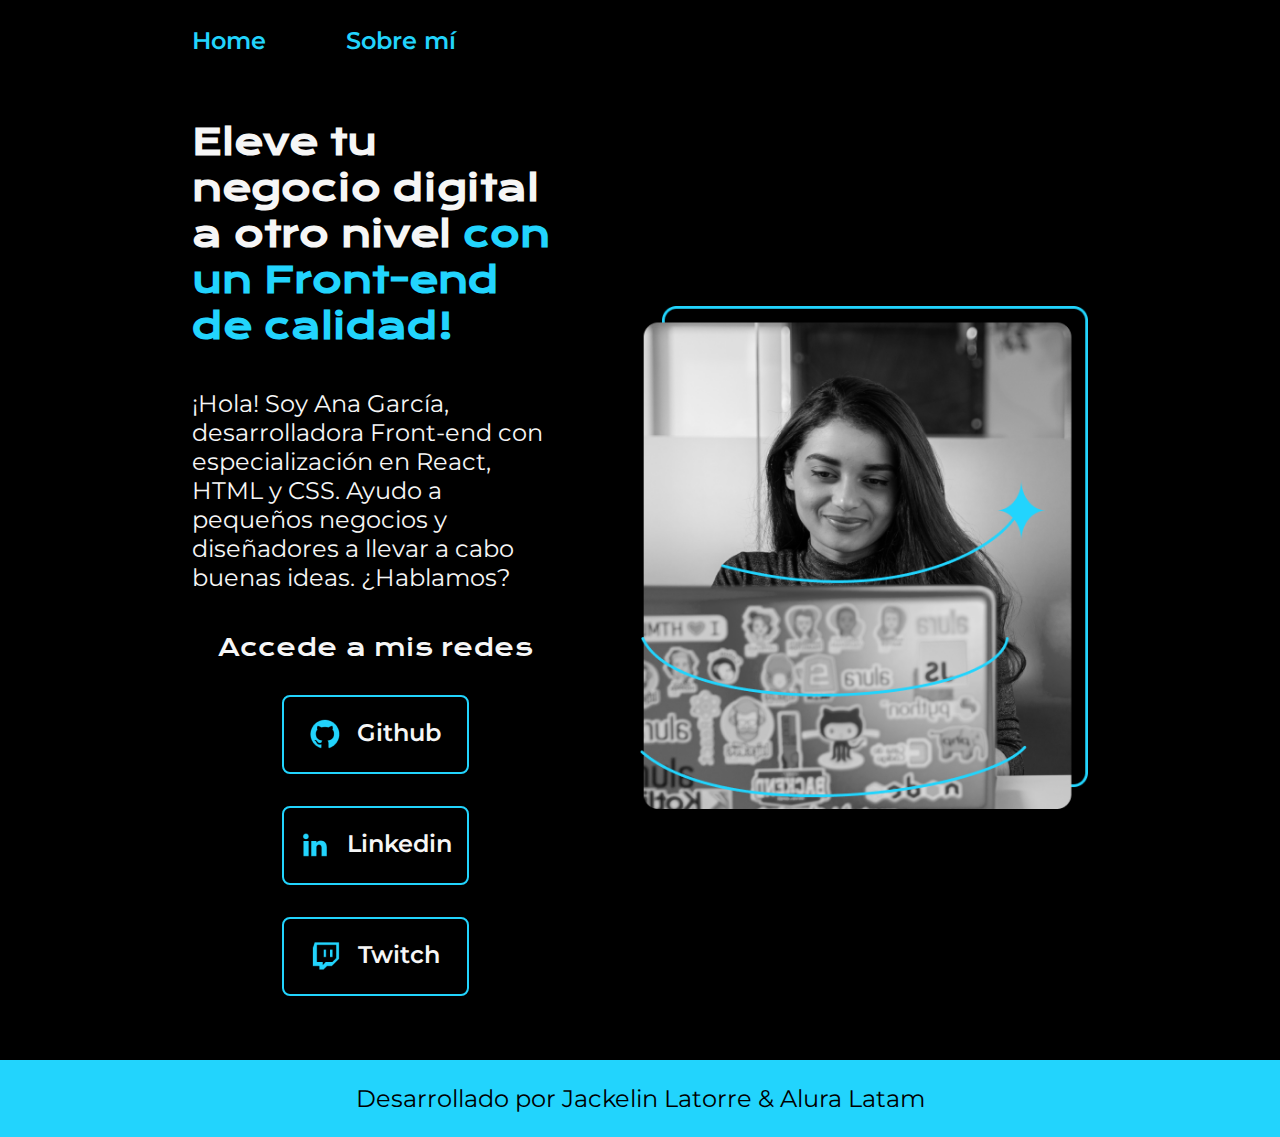
<file: index.html>
<!DOCTYPE html>
<html lang="es-mx">
<head>
    <meta charset="UTF-8"> 
    <meta http-equiv="X-UA-Compatible" content="IE=edge">
    <meta name="viewport" content="width=device-width, initial-scale=1.0">
    <title>Portafolio</title>
    <link rel="stylesheet" href="styles/style.css">

</head>
<body>
    <header class="header">
        <nav class="header__menu">
            <a class="header__menu__link" href="index.html">Home</a>
            <a class="header__menu__link" href="about.html">Sobre mí</a>
        </nav>
    </header>
    <main class="presentacion">
        <section class="presentacion__contenido">
            <h1 class="presentacion__contenido__titulo">
                Eleve tu negocio digital a otro nivel 
                <strong class="titulo-destaque">con un Front-end de calidad!
                </strong></h1>
                <p class="presentacion__contenido__texto">¡Hola! Soy Ana García, desarrolladora Front-end con
                    especialización en React, HTML y CSS. Ayudo a pequeños
                    negocios y diseñadores a llevar a cabo buenas ideas.
                    ¿Hablamos?

                </p>
                <div class="presentacion__enlaces">
                    <h2 class="presentacion__enlaces__subtitulo">Accede a mis redes</h2>
                    <a class="presentacion__enlaces__link" href="https://github.com/">
                        <img src="./assets/github.png">
                        Github
                    </a>
                    <a class="presentacion__enlaces__link" href="https://linkedin.com/in/">
                        <img src="./assets/linkedin.png">
                        Linkedin
                    </a>
                    <a class="presentacion__enlaces__link" href="https://twitch.tv/">
                        <img src="./assets/twitch.png">
                        Twitch
                    </a>
                </div>
               
        </section>
            <img class="presentacion__imagen" src="./assets/Imagen.png" alt="Foto de Ana García desarrolando un proyecto">
    </main>
    <footer class="footer">
        <p>Desarrollado por Jackelin Latorre & Alura Latam</p>
    </footer>
</body>
</html>
</file>
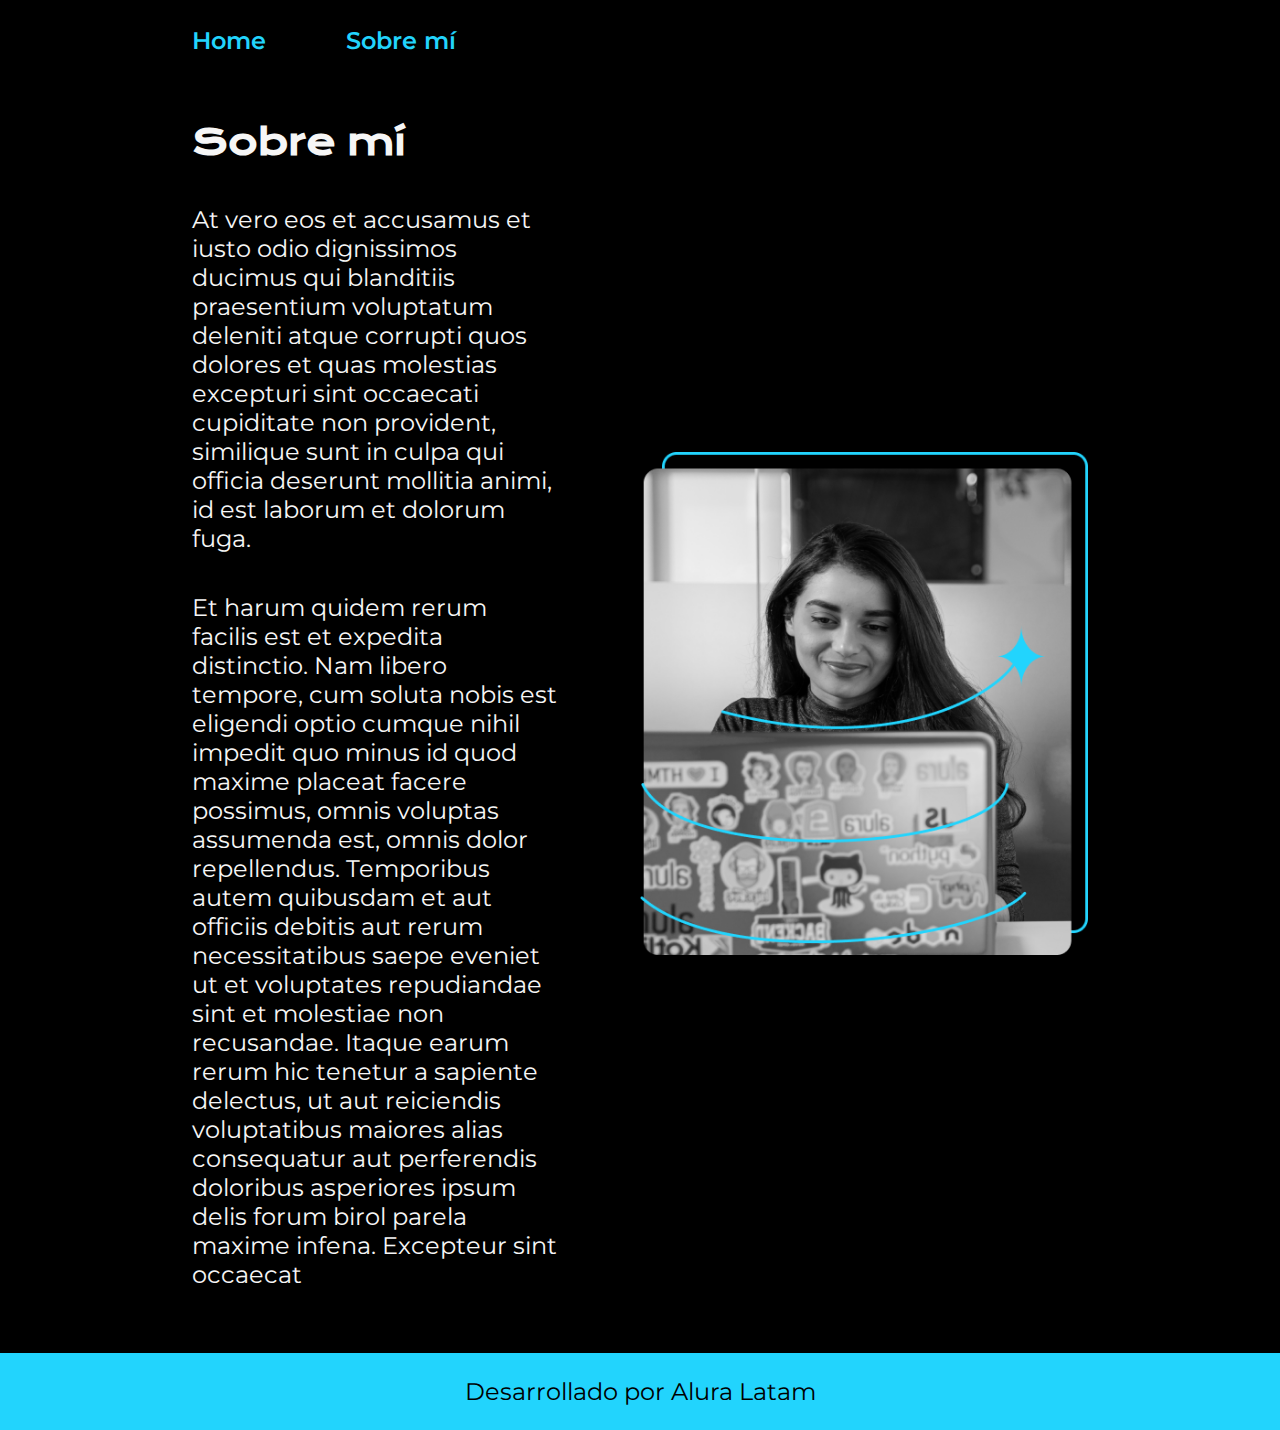
<file: about.html>
<!DOCTYPE html>
<html lang="es-mx">
<head>
    <meta charset="UTF-8">
    <meta name="viewport" content="width=device-width, initial-scale=1.0">
    <title>Portafolio</title>
    <link rel="stylesheet" href="styles/style.css">

</head>
<body>
    <header class="header">
        <nav class="header__menu">
            <a class="header__menu__link" href="index.html">Home</a>
            <a class="header__menu__link" href="about.html">Sobre mí</a>
        </nav>
    </header>
    <main class="presentacion">
        <section class="presentacion__contenido">
            <h1 class="presentacion__contenido__titulo">Sobre mí</h1>
                <p class="presentacion__contenido__texto">At vero eos et accusamus et iusto odio dignissimos ducimus qui blanditiis praesentium voluptatum deleniti
                    atque corrupti quos dolores et quas molestias excepturi sint occaecati cupiditate non provident,
                    similique sunt in culpa qui officia deserunt mollitia animi, id est laborum et dolorum fuga.

                </p>
                <p class="presentacion__contenido__texto">
                    Et harum quidem rerum facilis est et expedita distinctio. Nam libero tempore, cum soluta nobis est
                    eligendi optio cumque nihil impedit quo minus id quod maxime placeat facere possimus, omnis voluptas
                    assumenda est, omnis dolor repellendus. Temporibus autem quibusdam et aut officiis debitis aut rerum
                    necessitatibus saepe eveniet ut et voluptates repudiandae sint et molestiae non recusandae. Itaque earum
                    rerum hic tenetur a sapiente delectus, ut aut reiciendis voluptatibus maiores alias consequatur aut
                    perferendis doloribus asperiores ipsum delis forum birol parela maxime infena. Excepteur sint occaecat
                </p>
               
        </section>
            <img  class="presentacion__imagen" src="./assets/Imagen.png" alt="Foto de Ana García desarrolando un proyecto">
    </main>
    <footer class="footer">
        <p>Desarrollado por Alura Latam</p>
    </footer>
    
</body>
</html>
</file>
<file: styles/style.css>
@import url('https://fonts.googleapis.com/css2?family=Krona+One&family=Montserrat:wght@400;600&display=swap');


:root {
    --color-primario: #000000;
    --color-secundario: #F6F6F6;
    --color-terciario: #22D4FD;
    --color-hover: #272727;

    --fuente-krona: 'Krona One', sans-serif;
    --fuente-montserrat: 'Montserrat', sans-serif;
}

* {
    padding: 0;
    margin:0;
}

body{
    box-sizing: border-box;
    background-color: var(--color-primario);
    color: var(--color-secundario);
}

.header{
    padding: 2% 0% 0% 15%;
}

.header__menu{
    display: flex;
    gap: 80px;
}
.header__menu__link{
    font-family: var(--fuente-montserrat);
    font-size: 1.5rem;
    font-weight: 600;
    color: var(--color-terciario);
    text-decoration: none;

}



.presentacion {
    padding: 5% 15%;
    display: flex;
    align-items: center;
    justify-content: space-between;
    gap: 82px;
}

.presentacion__contenido{
    width: 50%;
    display: flex;
    flex-direction: column;
    gap: 40px;
}


.presentacion__contenido__titulo{
    font-size: 2.25rem;
    font-family: var(--fuente-krona);
}

.titulo-destaque {
    color: var(--color-terciario); ;
}

.presentacion__contenido__texto{
    font-size: 1.5rem;
    font-family: var(--fuente-montserrat);
}

.presentacion__enlaces{
    display: flex;
    flex-direction: column;
    justify-content: space-between;
    align-items: center;
    gap: 32px;
}

.presentacion__enlaces__subtitulo{
    font-family: var(--fuente-krona);
    font-weight: 400;
    font-size: 1.5rem;
}
.presentacion__enlaces__link{
      display: flex;
      justify-content: center;
      gap: 16px;
      border: 2px solid var(--color-terciario);
      width: 50%;
      text-align: center;
      border-radius: 8px;
      font-size: 1.5rem;
      font-weight: 600;
      padding: 21.5px 0;
      text-decoration: none;
      color: var(--color-secundario);
      font-family: var(--fuente-montserrat);
}

.presentacion__enlaces__link:hover{
    background-color: var(--color-hover);
}

.presentacion__imagen{
    width: 50%;
}

.footer{
    color:var(--color-primario);
    background-color: var(--color-terciario);
    padding: 24px;
    text-align: center;
    font-family: var(--fuente-montserrat);
    font-size: 1.5rem;
    font-weight: 400;
}

@media (max-width: 1200px) {
    .header{
        padding: 10%;
    }

    .header__menu{
        justify-content: center;
    }

    .presentacion{
        -ms-flex-direction: column-reverse;
        padding: 5%;
    }

    .presentacion__contenido{
        width: auto;
    }
}
</file>
